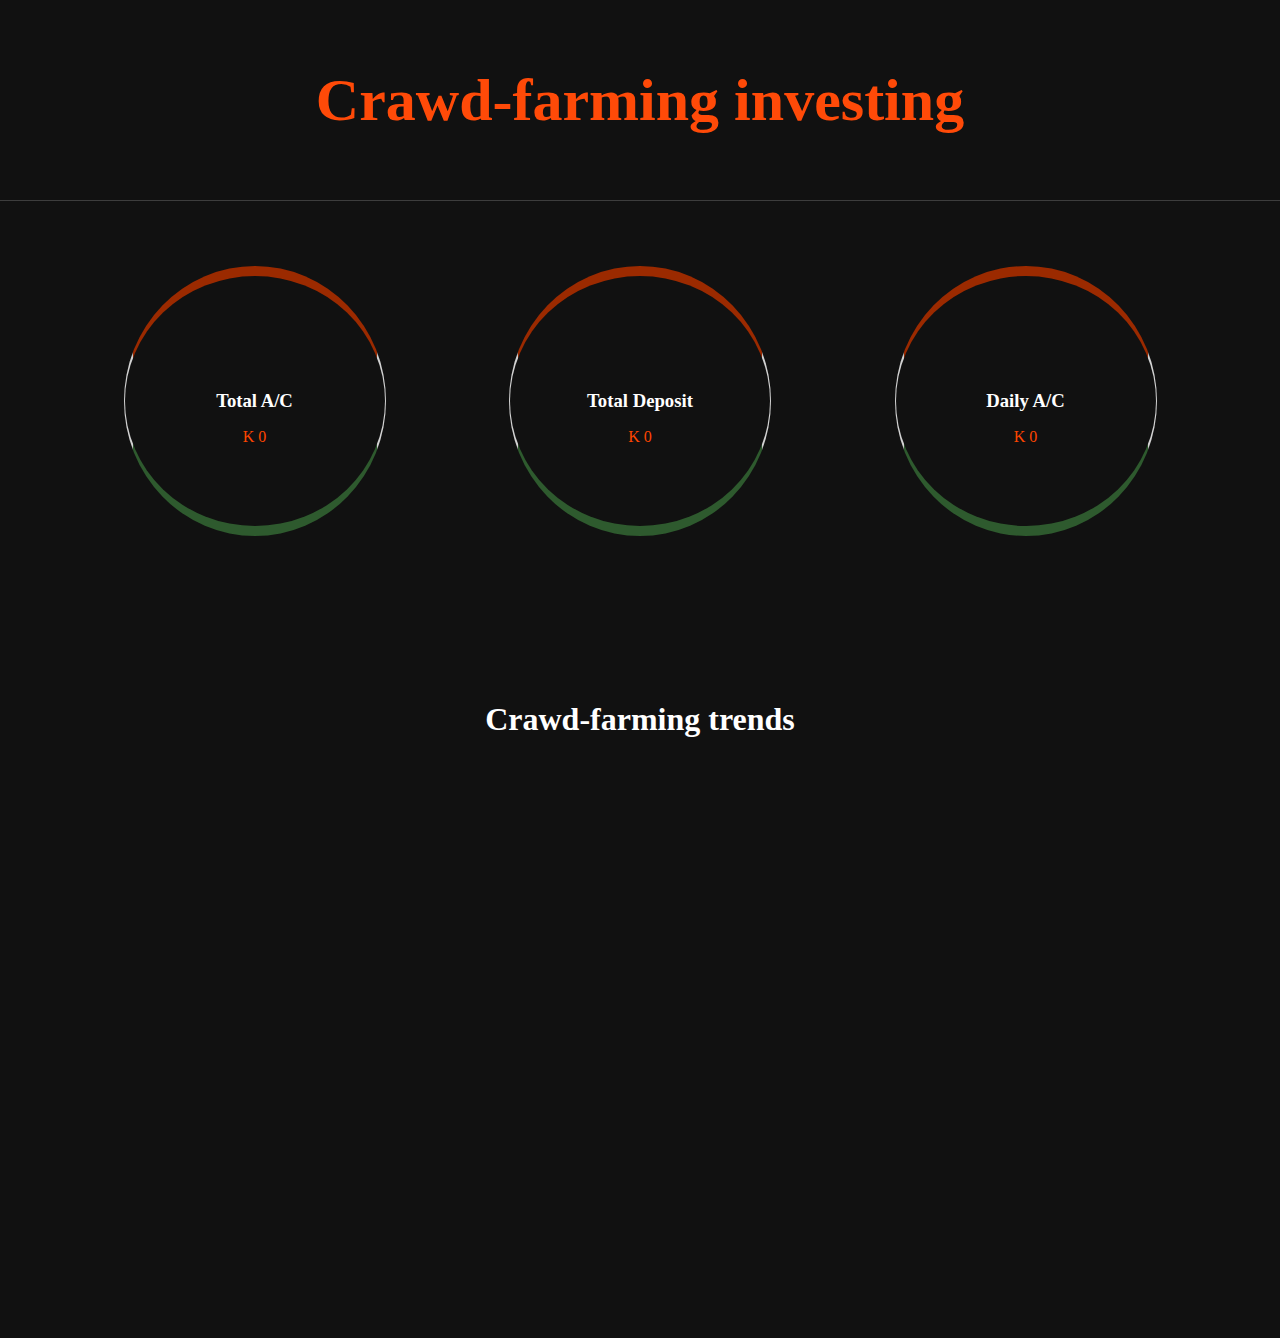
<file: Nicholas/components/crawd_farming.html>
<!DOCTYPE html>
<html lang="en">
  <head>
    <title>Crawd-farming</title>
    <link rel="stylesheet" href="../styles.css" />
  </head>
  <body>
    <div class="forex-trading-header">
      <h1>Crawd-farming investing</h1>
    </div>
    <div class="forex-trading-middle">
      <div class="account account-total">
        <h3>Total A/C</h3>
        <span>K 0</span>
      </div>
      <div class="account account-deposit">
        <h3>Total Deposit</h3>
        <span>K 0</span>
      </div>
      <div class="account account-daily">
        <h3>Daily A/C</h3>
        <span>K 0</span>
      </div>
    </div>

    <div class="forex-trading-bottom">
      <div class="task-title">
        <h1>Crawd-farming trends</h1>
        <div class="forex-trading-graphSection">
          <center>
            <div id="chart_div" style="width: 900px; height: 500px"></div>
          </center>
        </div>
      </div>
    </div>
    <!--script
      type="text/javascript"
      src="https://www.gstatic.com/charts/loader.js"
    ></script>
    <script type="text/javascript">
      google.charts.load("current", { packages: ["corechart"] });
      google.charts.setOnLoadCallback(drawChart);
      function drawChart() {
        var data = google.visualization.arrayToDataTable([
          ["Dinosaur", "Length"],
          ["Acrocanthosaurus (top-spined lizard)", 12.2],
          ["Albertosaurus (Alberta lizard)", 9.1],
          ["Allosaurus (other lizard)", 12.2],
          ["Apatosaurus (deceptive lizard)", 22.9],
          ["Archaeopteryx (ancient wing)", 0.9],
          ["Argentinosaurus (Argentina lizard)", 36.6],
          ["Baryonyx (heavy claws)", 9.1],
          ["Brachiosaurus (arm lizard)", 30.5],
          ["Ceratosaurus (horned lizard)", 6.1],
          ["Coelophysis (hollow form)", 2.7],
          ["Compsognathus (elegant jaw)", 0.9],
          ["Deinonychus (terrible claw)", 2.7],
          ["Diplodocus (double beam)", 27.1],
          ["Dromicelomimus (emu mimic)", 3.4],
          ["Gallimimus (fowl mimic)", 5.5],
          ["Mamenchisaurus (Mamenchi lizard)", 21.0],
          ["Megalosaurus (big lizard)", 7.9],
          ["Microvenator (small hunter)", 1.2],
          ["Ornithomimus (bird mimic)", 4.6],
          ["Oviraptor (egg robber)", 1.5],
          ["Plateosaurus (flat lizard)", 7.9],
          ["Sauronithoides (narrow-clawed lizard)", 2.0],
          ["Seismosaurus (tremor lizard)", 45.7],
          ["Spinosaurus (spiny lizard)", 12.2],
          ["Supersaurus (super lizard)", 30.5],
          ["Tyrannosaurus (tyrant lizard)", 15.2],
          ["Ultrasaurus (ultra lizard)", 30.5],
          ["Velociraptor (swift robber)", 1.8],
        ]);

        var options = {
          title: "Lengths of dinosaurs, in meters",
          legend: { position: "none" },
        };

        var chart = new google.visualization.Histogram(
          document.getElementById("chart_div")
        );
        chart.draw(data, options);
      }
    </script>
-->
  </body>
</html>
</file>
<file: Nicholas/styles.css>
* {
  padding: 0;
  margin: 0;
  background: #111;
}

nav {
  display: flex;
  justify-content: center;
  height: 60px;
  align-items: center;
  border-bottom: 1px solid rgb(34, 33, 33);
}
nav ul {
  display: flex;
  justify-content: center;
}

nav ul li {
  list-style: none;
}
nav ul li a {
  text-decoration: none;
  padding-left: 50px;
  padding-right: 50px;
  padding-bottom: 15px;
  text-transform: uppercase;
  color: white;
  font-family: "Times New Roman", Times, serif;
  font-size: 15px;
  transition: all 0.3s ease;
  position: relative;
}
nav ul li a::after {
  content: "";
  position: absolute;
  background: currentColor;
  transform: scaleX(0.2);
  width: 100%;
  bottom: 0;
  left: 0;
  margin: auto;
  transition: transform 225ms;
}
nav ul li a:hover::after {
  transform: scaleX(0.7);
  transform-origin: center;
  height: 2px;
}
nav ul li a:hover {
  color: rgb(134, 128, 128);
}

div.website-heading {
  display: flex;
  flex-direction: column;
  justify-content: center;
  background-image: url("./images/forexTrading\ -\ Copy.jpg");
  height: 500px;
  align-items: center;
}
div.website-heading h1 {
  margin-top: 30px;
  flex: 0.7;
  color: white;
  background: none;
  font-size: 60px;
  font-family: Georgia, "Times New Roman", Times, serif;
}
div.transaction {
  display: flex;
}
.withdraw {
  border-left: 1px solid rgb(85, 85, 85);
  padding-left: 10px;
}

.website-heading button {
  padding: 20px;
  width: 200px;
  color: white;
  font-size: 20px;
  background: rgb(2, 26, 24);
  cursor: pointer;
  border: none;
  outline: none;
}
.website-heading button:hover {
  border: 1px solid rgb(112, 107, 107);
  color: rgb(112, 107, 107);
  border-radius: 10px;
}
div.website-body {
  display: flex;
  position: relative;
  justify-content: center;
  color: lightgray;
  height: 200px;
  align-items: center;
  border-top: 1px solid rgb(85, 85, 85);
}
.website-body-home {
  display: flex;
  /* position: absolute; */
  justify-content: space-evenly;
}
.website-home .first-row,
.second-row,
.third-row {
  display: flex;
  flex-wrap: wrap;

  justify-content: center;
}
.card {
  display: flex;
  justify-content: center;
  align-items: center;
  height: 400px;
  width: 500px;
  border-radius: 15px;
  margin: 10px;
  background-size: cover;
  color: white;
  transition: all ease 0.3s;
  cursor: pointer;
  z-index: 200;
}
.card:hover {
  border: 1px solid lightgray;
  opacity: 0.15;
  transform: scale(1.04);
}

.firstRow-section-one,
.firstRow-section-two,
.firstRow-section-three,
.firstRow-section-four,
.firstRow-section-five,
.firstRow-section-six {
  display: flex;
  align-items: center;
  justify-content: center;
  position: relative;
}
.firstRow-section-one h3,
.firstRow-section-two h3,
.firstRow-section-three h3,
.firstRow-section-four h3,
.firstRow-section-five h3,
.firstRow-section-six h3 {
  position: absolute;
  text-align: center;
  transition: all ease-in-out 0.3s;
  font-size: 50px;
  background: none;
  color: orange;
  z-index: 100;
}
.firstRow-section-one h2,
.firstRow-section-two h2,
.firstRow-section-three h2,
.firstRow-section-four h2,
.firstRow-section-five h2,
.firstRow-section-six h2 {
  position: absolute;
  color: orangered;
  bottom: 30px;
  left: 30px;
}

/* Forex Trading Component */
.forex-trading-header {
  display: flex;
  align-items: center;
  justify-content: center;
  height: 200px;
  border-bottom: 1px solid rgb(61, 61, 61);
}
.forex-trading-header h1 {
  color: #fff;
  font-size: 60px;
  color: rgb(255, 74, 8);
}
.forex-trading-middle {
  display: flex;
  height: 400px;
  align-items: center;
  justify-content: space-evenly;
}
.account {
  display: flex;
  justify-content: center;
  height: 250px;
  width: 260px;
  border-top: 10px solid rgb(155, 42, 0);
  border-bottom: 10px solid rgb(46, 90, 46);
  border-left: 1px solid lightgray;
  border-right: 1px solid lightgray;
  border-radius: 50%;
  align-items: center;
  position: relative;
  transition: all 0.2s ease-in-out;
}
.account-total:hover,
.account-deposit:hover,
.account-daily:hover {
  border: 1px solid crimson;
  cursor: pointer;
}

.account h3,
span {
  position: absolute;
  color: #fff;
}
.account span {
  bottom: 80px;
  color: orangered;
}
.forex-trading-bottom h1 {
  color: #fff;
  text-align: center;
  margin-top: 100px;
  margin-bottom: 100px;
}

/*forex Overview Container */
.forex-overview-top {
  display: flex;
  height: 70vh;
  width: 100%;
  justify-content: center;
  align-items: center;
}
.forex-container {
  display: flex;
  width: 1000px;
  height: 100%;
  align-items: center;
}
.container {
  height: 300px;
  width: 300px;
  border-radius: 20px;
  background: #fff;
}
.forex-container .forex-card {
  z-index: 10;
  align-self: flex-end;
  background: lightgray;
  transform: scale(1.2);
}
.forex-overview-bottom {
  display: flex;
  flex-direction: column;
  justify-content: center;
  height: 100vh;
  justify-content: center;
  align-items: center;
}
.forex-overview-bottom .forex-row-two,
.forex-row-one {
  display: flex;
  flex-wrap: wrap;
  justify-content: space-evenly;
  width: 80%;
  margin-top: 30px;
}
/* Crypto Trading Component */
.Crypto-trading-header {
  display: flex;
  align-items: center;
  justify-content: center;
  height: 200px;
  border-bottom: 1px solid rgb(61, 61, 61);
}
.Crypto-trading-header h1 {
  color: #fff;
  font-size: 60px;
  color: rgb(8, 255, 20);
}
.Crypto-trading-middle {
  display: flex;
  height: 400px;
  align-items: center;
  justify-content: space-evenly;
}
.account {
  display: flex;
  justify-content: center;
  height: 250px;
  width: 260px;
  border-top: 10px solid rgb(155, 42, 0);
  border-bottom: 10px solid rgb(46, 90, 46);
  border-left: 1px solid lightgray;
  border-right: 1px solid lightgray;
  border-radius: 50%;
  align-items: center;
  position: relative;
  transition: all 0.2s ease-in-out;
}
.account-total:hover,
.account-deposit:hover,
.account-daily:hover {
  border: 1px solid crimson;
  cursor: pointer;
}

.account h3,
span {
  position: absolute;
  color: #fff;
}
.account span {
  bottom: 80px;
  color: orangered;
}
.Crypto-trading-bottom h1 {
  color: #fff;
  text-align: center;
  margin-top: 100px;
  margin-bottom: 100px;
}

/*Crypto Overview Container */
.Crypto-overview-top {
  display: flex;
  height: 70vh;
  width: 100%;
  justify-content: center;
  align-items: center;
}
.Crypto-container {
  display: flex;
  width: 1000px;
  height: 100%;
  align-items: center;
}
.container {
  height: 300px;
  width: 300px;
  border-radius: 20px;
  background: #fff;
}
.Crypto-container .Crypto-card {
  z-index: 10;
  align-self: flex-end;
  background: lightgray;
  transform: scale(1.2);
}
.Crypto-overview-bottom {
  display: flex;
  flex-direction: column;
  justify-content: center;
  height: 100vh;
  justify-content: center;
  align-items: center;
}
.Crypto-overview-bottom .Cryptp-row-two,
.Crypto-row-one {
  display: flex;
  flex-wrap: wrap;
  justify-content: space-evenly;
  width: 80%;
  margin-top: 30px;
}
/*Stocks */
/* Stocks Trading Component */
.Stocks-trading-header {
  display: flex;
  align-items: center;
  justify-content: center;
  height: 200px;
  border-bottom: 1px solid rgb(61, 61, 61);
}
.Stocks-trading-header h1 {
  color: #fff;
  font-size: 60px;
  color: rgb(103, 8, 255);
}
.Stocks-trading-middle {
  display: flex;
  height: 400px;
  align-items: center;
  justify-content: space-evenly;
}
.account {
  display: flex;
  justify-content: center;
  height: 250px;
  width: 260px;
  border-top: 10px solid rgb(155, 42, 0);
  border-bottom: 10px solid rgb(46, 90, 46);
  border-left: 1px solid lightgray;
  border-right: 1px solid lightgray;
  border-radius: 50%;
  align-items: center;
  position: relative;
  transition: all 0.2s ease-in-out;
}
.account-total:hover,
.account-deposit:hover,
.account-daily:hover {
  border: 1px solid crimson;
  cursor: pointer;
}

.account h3,
span {
  position: absolute;
  color: #fff;
}
.account span {
  bottom: 80px;
  color: orangered;
}
.Stocks-trading-bottom h1 {
  color: #fff;
  text-align: center;
  margin-top: 100px;
  margin-bottom: 100px;
}

/*Stocks Overview Container */
.Stocks-overview-top {
  display: flex;
  height: 70vh;
  width: 100%;
  justify-content: center;
  align-items: center;
}
.Stocks-container {
  display: flex;
  width: 1000px;
  height: 100%;
  align-items: center;
}
.container {
  height: 300px;
  width: 300px;
  border-radius: 20px;
  background: #fff;
}
.Stocks-container .Crypto-card {
  z-index: 10;
  align-self: flex-end;
  background: lightgray;
  transform: scale(1.2);
}
.Stocks-overview-bottom {
  display: flex;
  flex-direction: column;
  justify-content: center;
  height: 100vh;
  justify-content: center;
  align-items: center;
}
.Stocks-overview-bottom .Stocks-row-two,
.Stocks-row-one {
  display: flex;
  flex-wrap: wrap;
  justify-content: space-evenly;
  width: 80%;
  margin-top: 30px;
}
</file>
